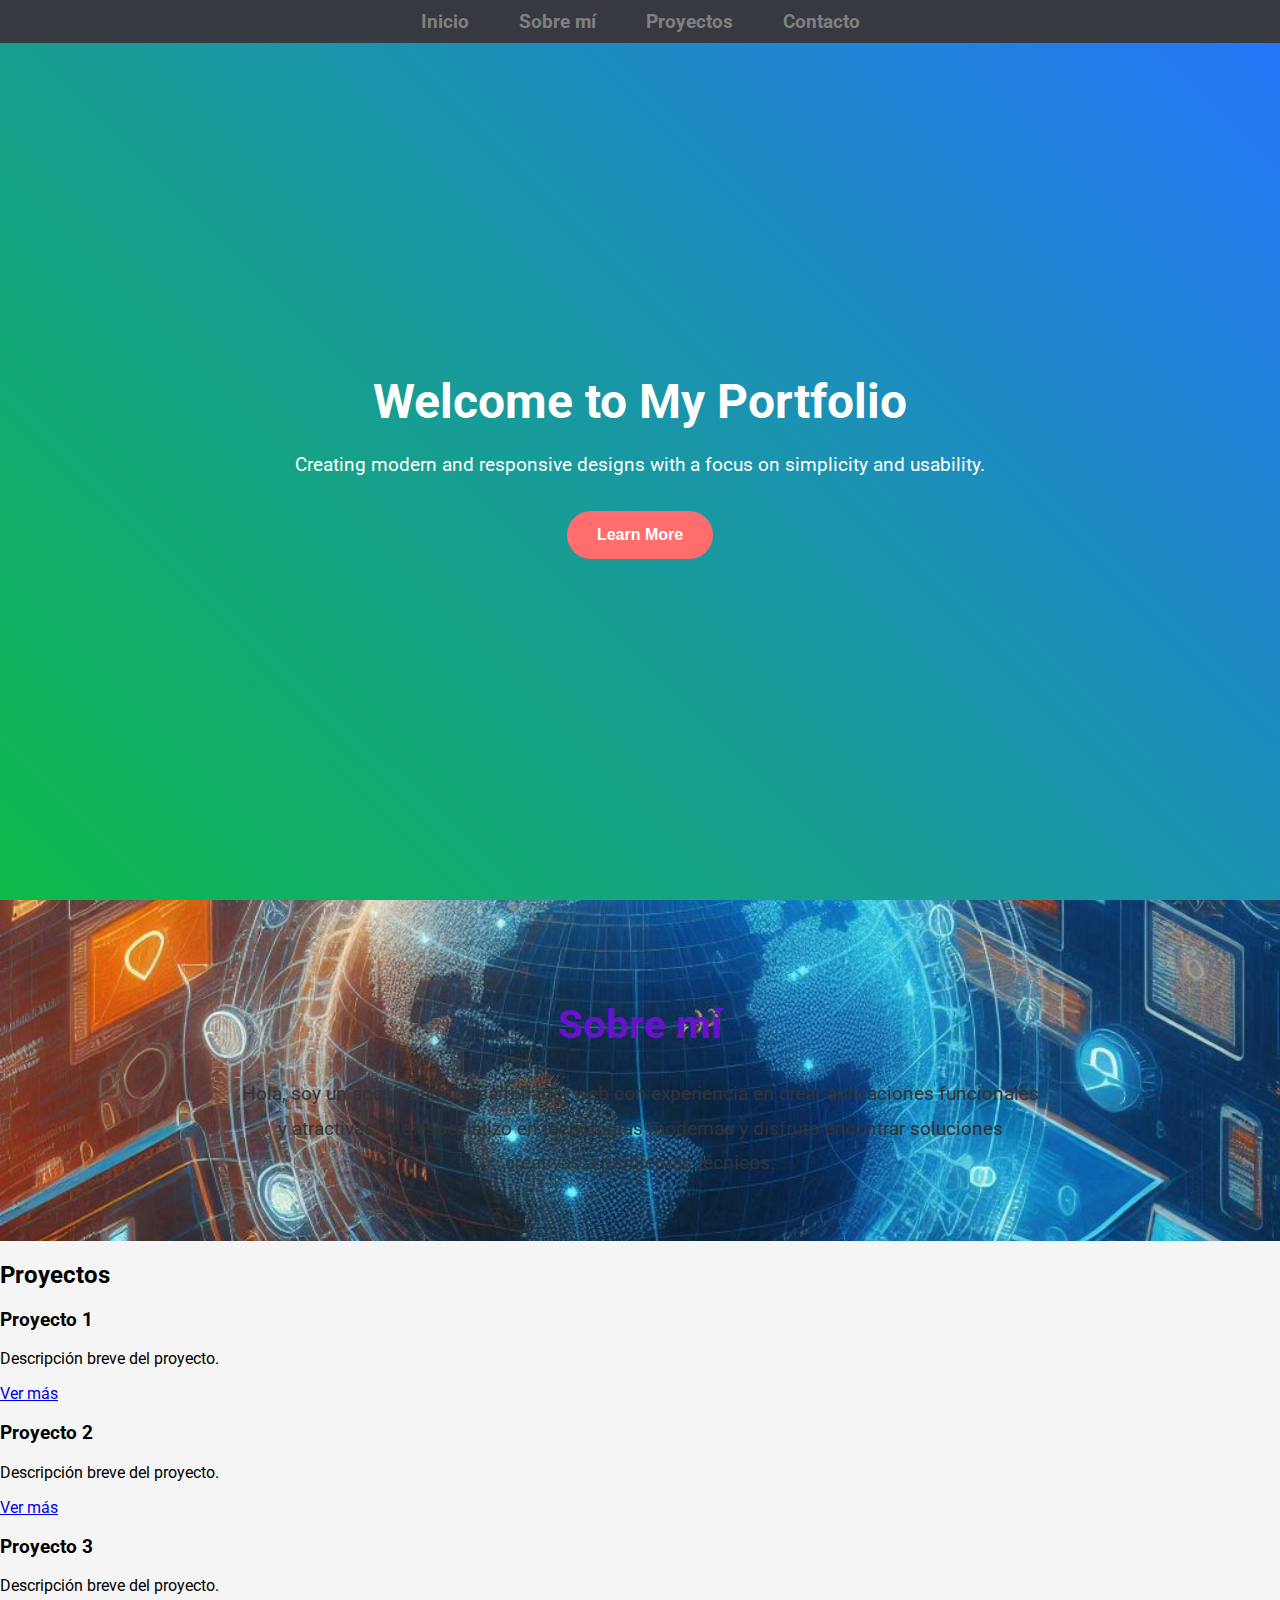
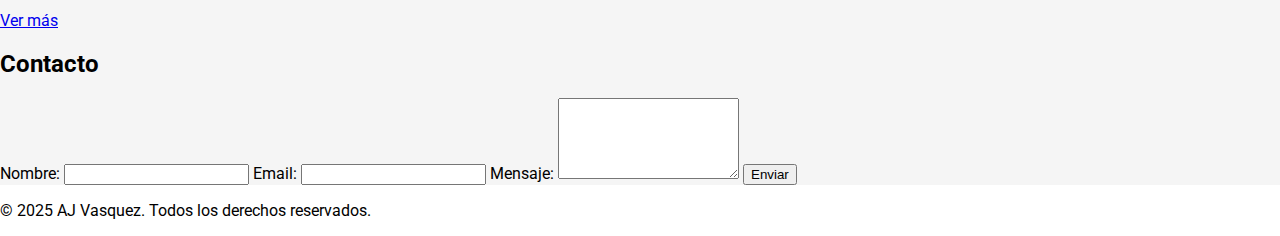
<file: 1-21-2025/portafolio.html>
<!DOCTYPE html>
<head>
    <meta charset="UTF-8">
    <meta name="viewport" content="width=device-width, initial-scale=1.0">
    <title>AJ Portafolio</title>
    <link rel="stylesheet" href="assets/porfolio.css"> 
    <link href="https://fonts.googleapis.com/css2?family=Roboto:wght@400;700&display=swap" rel="stylesheet">
</head>
<body>
    <header>
        <nav class="nav nav-fixed-top">
            <ul>
                <li><a href="#portada">Inicio</a></li>
                <li><a href="#sobre-mi">Sobre mí</a></li>
                <li><a href="#proyectos">Proyectos</a></li>
                <li><a href="#contacto">Contacto</a></li>
            </ul>
        </nav>
    </header>

    <main>
        <section id="portada" class="portada">
            <div class="portada-content">
                <h1>Welcome to My Portfolio</h1>
                <p>Creating modern and responsive designs with a focus on simplicity and usability.</p>
                <button class="portada-button">Learn More</button>
            </div>
        </section>
    
      
        <section id="sobre-mi" class="sobre-mi">
            <h2>Sobre mí</h2>
            <p>
                Hola, soy un apasionado desarrollador web con experiencia en crear aplicaciones funcionales y atractivas.
                Me especializo en tecnologías modernas y disfruto encontrar soluciones creativas a problemas técnicos.
            </p>
        </section>
    
        
        <section id="proyectos" class="proyectos">
            <h2>Proyectos</h2>
            <div class="proyecto">
                <h3>Proyecto 1</h3>
                <p>Descripción breve del proyecto.</p>
                <a href="#" target="_blank">Ver más</a>
            </div>
            
            <div class="proyecto">
                <h3>Proyecto 2</h3>
                <p>Descripción breve del proyecto.</p>
                <a href="#" target="_blank">Ver más</a>
            </div>
            <div class="proyecto">
                <h3>Proyecto 3</h3>
                <p>Descripción breve del proyecto.</p>
                <a href="#" target="_blank">Ver más</a>
            </div>
        </section>
        <section id="contacto" class="contacto">
            <h2>Contacto</h2>
            <form action="#" method="post">
                <label for="nombre">Nombre:</label>
                <input type="text" id="nombre" name="nombre" required>
                
                <label for="email">Email:</label>
                <input type="email" id="email" name="email" required>
                
                <label for="mensaje">Mensaje:</label>
                <textarea id="mensaje" name="mensaje" rows="5" required></textarea>
                
                <button type="submit">Enviar</button>
            </form>
        </section>
    
    </main>
    
    
    <footer>
        <p>&copy; 2025 AJ Vasquez. Todos los derechos reservados.</p>
    </footer>

    <!--Scripts-->
    <script src="assets/scripts/menuScripts.js"></script>
</body>
</html>
</file>
<file: 1-21-2025/assets/porfolio.css>
body {
    font-family: 'Roboto', sans-serif; 
    margin: 0; 
    padding: 0;
    
}

main {
    margin: 0px;
    background: #f5f5f5;
    padding-top:0px ;
}

main > nav{
    margin: 0px;
}

nav{
    background: #363940;
    position: fixed; 
    top: 0;
    left: 0;
    width: 100%;
    z-index: 1000; 
    
}

nav ul {
    list-style: none;
    display: flex; 
    justify-content: center; 
    padding: 10px 0;
    margin: 0;
    gap: 30px; 
}

nav ul li a {
    text-decoration: none;
    font-size: 1.2rem;
    color: #808080;
    font-weight: 700;
    position: relative; 
    padding: 5px 10px;
    transition: color 0.3s ease;
}

nav  ul li a:hover {
    color: #fff;
}

nav ul li a.active {
    color: #fff; 
}

nav ul li a.active::before {
    content: '';
    position: absolute; 
    top: -5px; 
    left: 50%; 
    transform: translateX(-50%); 
    width: 100%; 
    height: 8px; 
    background-color: #fff; 
    
    opacity: 0; 
    transition: opacity 0.3s ease, transform 0.3s ease; 
}


nav ul li a.active::before {
    opacity: 1; 
    transform: translateX(-50%) translateY(-5px); 
}

.portada {
    width: 100%; 
    height: 100vh; 
    background: linear-gradient(45deg, #0dba49, #2575fc); 
    color: white;
    display: flex;
    align-items: center; 
    justify-content: center;
    text-align: center; 
    padding: 20px;
    box-sizing: border-box;
}

.portada-content h1 {
    font-size: 3rem; 
    margin-bottom: 20px;
}

.portada-content p {
    font-size: 1.2rem;
    margin-bottom: 30px;
    line-height: 1.6;
   
}

.portada-button {
    padding: 15px 30px;
    font-size: 1rem;
    font-weight: bold;
    color: #fff;
    background-color: #ff6d6d; 
    border: none;
    border-radius: 25px;
    cursor: pointer;
    transition: background-color 0.3s ease;
}

.portada-button:hover {
    background-color: #ff4a4a; 
}

/*Sobre-mi*/
.sobre-mi {
    padding: 60px 20px;
    text-align: center;
    background-color: #f9f9f9;
    color: #333;
    line-height: 1.6;
    background-image: url('../assets/img/back.png');
    background-repeat: no-repeat;
    background-position: center;
    background-size: cover;
}

.sobre-mi h2 {
    font-size: 2.5rem; /* Tamaño del encabezado */
    margin-bottom: 20px; /* Espaciado inferior */
    color: #6a11cb; /* Color destacado */
}

.sobre-mi p {
    font-size: 1.2rem; /* Tamaño del texto */
    max-width: 800px; /* Limita el ancho del párrafo */
    margin: 0 auto; /* Centra el contenido */
    line-height: 1.8; /* Espaciado entre líneas */
}
</file>
